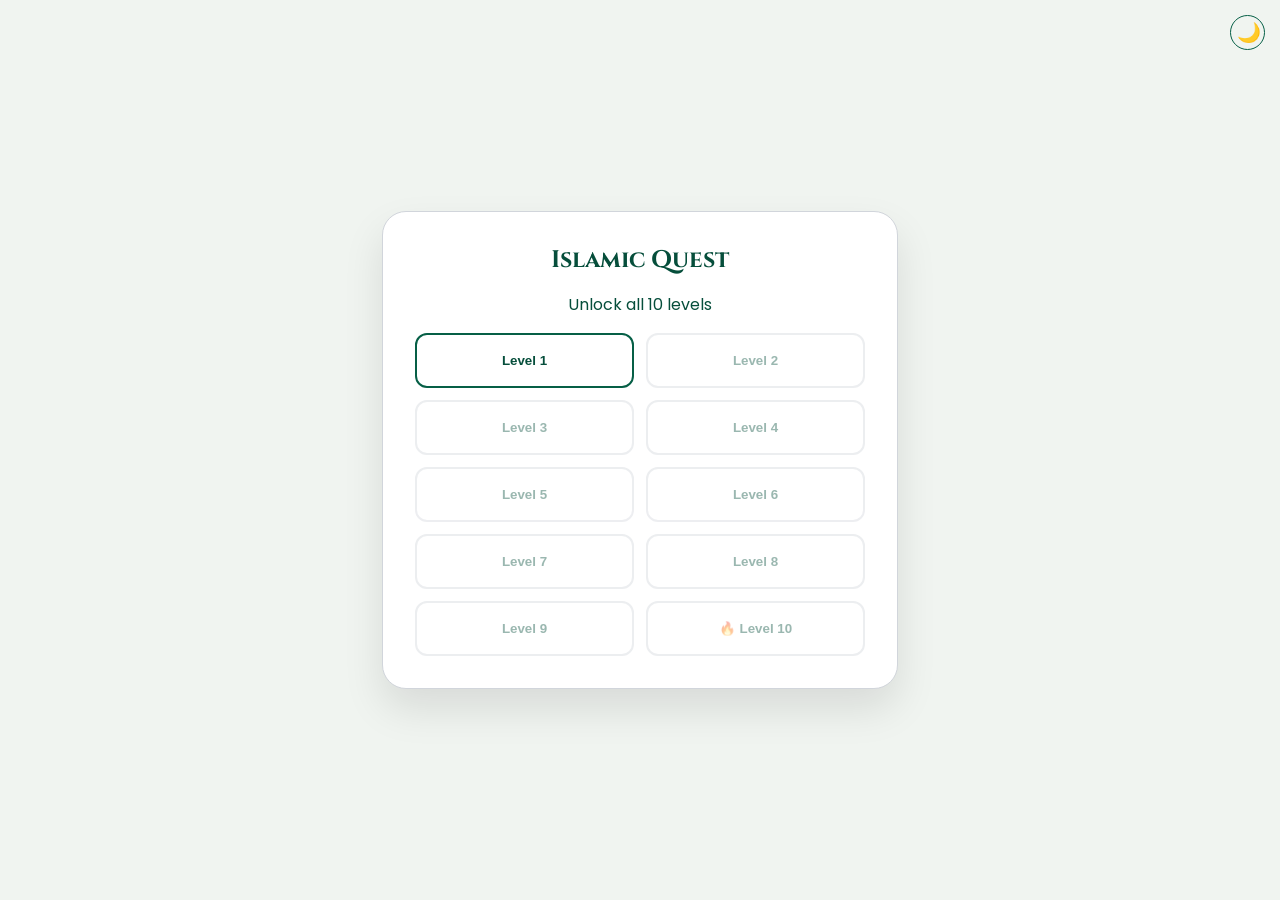
<file: index.html.html>
<!DOCTYPE html>
<html lang="en">
<head>
    <meta charset="UTF-8">
    <meta name="viewport" content="width=device-width, initial-scale=1.0">
    <title>Islamic Quiz - 100 Challenges</title>
    <link href="https://fonts.googleapis.com/css2?family=Cinzel:wght@700&family=Poppins:wght@300;400;600&display=swap" rel="stylesheet">
    <style>
        :root {
            --bg-color: #f0f4f0; --card-bg: #ffffff; --text-main: #064e3b;
            --emerald: #065f46; --gold: #b45309; --soft-gold: #fef3c7;
            --border: #d1d5db; --shadow: rgba(0,0,0,0.1); --danger: #dc2626;
        }
        [data-theme="dark"] {
            --bg-color: #020617; --card-bg: #1e293b; --text-main: #f1f5f9;
            --emerald: #10b981; --gold: #fbbf24; --soft-gold: #334155;
            --border: #475569; --shadow: rgba(0,0,0,0.5);
        }

        body {
            font-family: 'Poppins', sans-serif; background-color: var(--bg-color);
            margin: 0; display: flex; justify-content: center; align-items: center;
            min-height: 100vh; color: var(--text-main); transition: 0.3s;
        }

        #quiz-card {
            background: var(--card-bg); width: 92%; max-width: 450px; padding: 2rem;
            border-radius: 24px; box-shadow: 0 20px 40px var(--shadow);
            border: 1px solid var(--border); position: relative; text-align: center;
        }

        .theme-toggle {
            position: absolute; top: 15px; right: 15px; background: none;
            border: 1px solid var(--emerald); border-radius: 50%; cursor: pointer;
            width: 35px; height: 35px; color: var(--emerald); font-size: 1.2rem;
        }

        h1 { font-family: 'Cinzel', serif; font-size: 1.5rem; margin-top: 0; }

        .level-grid { display: grid; grid-template-columns: 1fr 1fr; gap: 12px; margin-top: 15px; }
        .level-btn {
            padding: 18px; border-radius: 12px; border: 2px solid var(--emerald);
            background: none; color: var(--text-main); font-weight: 600; cursor: pointer;
            transition: 0.2s; position: relative;
        }
        .level-btn.locked { opacity: 0.4; cursor: not-allowed; border-color: var(--border); }
        .level-btn:not(.locked):hover { background: var(--emerald); color: white; }

        #timer-box { font-weight: 700; font-size: 1.2rem; color: var(--gold); margin-bottom: 10px; display: none; }
        .low-time { color: var(--danger) !important; animation: pulse 0.8s infinite; }
        @keyframes pulse { 0% { opacity: 1; } 50% { opacity: 0.5; } 100% { opacity: 1; } }

        .option-btn {
            width: 100%; padding: 14px; margin: 8px 0; border-radius: 10px;
            border: 1px solid var(--border); background: var(--card-bg);
            color: var(--text-main); cursor: pointer; font-size: 1rem; transition: 0.2s;
        }
        .option-btn:hover { border-color: var(--gold); background: var(--soft-gold); }

        .modal-overlay {
            display: none; position: fixed; inset: 0; background: rgba(0,0,0,0.8);
            justify-content: center; align-items: center; z-index: 100;
        }
        .modal {
            background: var(--card-bg); padding: 2rem; border-radius: 20px;
            max-width: 300px; width: 80%; border-top: 5px solid var(--gold);
        }
        .btn-action {
            background: var(--emerald); color: white; border: none; padding: 12px;
            width: 100%; border-radius: 8px; font-weight: 600; cursor: pointer; margin-top: 10px;
        }
        .btn-share { background: #25d366; color: white; border: none; padding: 12px; width: 100%; border-radius: 8px; margin-top: 10px; cursor: pointer; font-weight: 600; }
        .hidden { display: none; }
    </style>
</head>
<body data-theme="light">

    <button class="theme-toggle" onclick="toggleTheme()">🌙</button>

    <div id="quiz-card">
        <div id="screen-levels">
            <h1>Islamic Quest</h1>
            <p>Unlock all 10 levels</p>
            <div class="level-grid" id="level-btns"></div>
        </div>

        <div id="screen-quiz" class="hidden">
            <div id="timer-box">Time: <span id="time-left">15</span>s</div>
            <p id="q-count" style="font-size: 0.8rem; opacity: 0.8;"></p>
            <h2 id="q-text" style="font-size: 1.1rem;"></h2>
            <div id="opt-container"></div>
        </div>

        <div id="screen-result" class="hidden">
            <h2 id="res-title">Finished!</h2>
            <div style="font-size: 3rem; font-weight: 700; color: var(--gold);" id="res-score">0/10</div>
            <p id="res-msg"></p>
            <button class="btn-action" onclick="showMenu()">Back to Levels</button>
            <button class="btn-share" onclick="shareMe()">Share Score on WhatsApp</button>
        </div>
    </div>

    <div id="modal-feedback" class="modal-overlay">
        <div class="modal">
            <h2 id="m-status"></h2>
            <p id="m-text"></p>
            <button class="btn-action" id="m-btn" onclick="nextQ()">Next</button>
        </div>
    </div>

    <script>
        // DATA: ALL 100 QUESTIONS
        const questions = [
            // Level 1: Basics
            { q: "Who was the first Prophet of Allah?", o: ["Prophet Isa", "Prophet Adam", "Prophet Nuh", "Prophet Musa"], a: "Prophet Adam" },
            { q: "In which month is the Quran revealed?", o: ["Rajab", "Ramadan", "Safar", "Muharram"], a: "Ramadan" },
            { q: "How many times do Muslims pray daily?", o: ["3", "4", "5", "6"], a: "5" },
            { q: "What is the first month of the Islamic calendar?", o: ["Muharram", "Ramadan", "Shawwal", "Dhul-Hijjah"], a: "Muharram" },
            { q: "Which Prophet built the Ark?", o: ["Prophet Musa", "Prophet Nuh", "Prophet Ibrahim", "Prophet Salih"], a: "Prophet Nuh" },
            { q: "What is the holy book of Islam?", o: ["Injeel", "Torah", "Zabur", "Quran"], a: "Quran" },
            { q: "What is the name of the house of Allah in Makkah?", o: ["Aqsa", "Kaaba", "Nabawi", "Quba"], a: "Kaaba" },
            { q: "Who was the last Prophet?", o: ["Prophet Muhammad (PBUH)", "Prophet Isa", "Prophet Musa", "Prophet Yusuf"], a: "Prophet Muhammad (PBUH)" },
            { q: "What is the Arabic word for Fasting?", o: ["Zakat", "Salah", "Sawm", "Hajj"], a: "Sawm" },
            { q: "How many Pillars are there in Islam?", o: ["3", "4", "5", "7"], a: "5" },
            // Level 2: Prophets & Stories
            { q: "Which Prophet could speak to animals?", o: ["Sulaiman", "Dawood", "Isa", "Adam"], a: "Sulaiman" },
            { q: "Which Prophet was swallowed by a whale?", o: ["Yunus", "Yahya", "Yusuf", "Hud"], a: "Yunus" },
            { q: "Who is known as 'Khalilullah' (Friend of Allah)?", o: ["Ibrahim", "Musa", "Isa", "Muhammad"], a: "Ibrahim" },
            { q: "Which Prophet was given the Zabur?", o: ["Musa", "Dawood", "Isa", "Ibrahim"], a: "Dawood" },
            { q: "Prophet Musa was sent to which ruler?", o: ["Nimrod", "Pharaoh", "Abu Lahab", "Negus"], a: "Pharaoh" },
            { q: "Which Prophet was known for his beauty?", o: ["Yusuf", "Idrees", "Yahya", "Harun"], a: "Yusuf" },
            { q: "Which Prophet was born without a father?", o: ["Isa", "Yahya", "Zakariyya", "Adam"], a: "Isa" },
            { q: "Which Prophet is known for Sabr (Patience)?", o: ["Ayub", "Yunus", "Lot", "Ishaq"], a: "Ayub" },
            { q: "Which Prophet did Allah speak to directly?", o: ["Musa", "Ibrahim", "Isa", "Muhammad"], a: "Musa" },
            { q: "Who was the father of Prophet Ismail?", o: ["Ibrahim", "Ishaq", "Yaqub", "Nuh"], a: "Ibrahim" },
            // Level 3: The Quran
            { q: "How many Surahs are in the Quran?", o: ["110", "114", "120", "144"], a: "114" },
            { q: "Which Surah is the 'Heart of Quran'?", o: ["Fatihah", "Yaseen", "Baqarah", "Ikhlas"], a: "Yaseen" },
            { q: "Shortest Surah in the Quran?", o: ["Ikhlas", "Kawthar", "Nas", "Falaq"], a: "Kawthar" },
            { q: "Longest Surah in the Quran?", o: ["Al-Imran", "Al-Baqarah", "Nisa", "Maidah"], a: "Al-Baqarah" },
            { q: "How many Juz (Parts) are in the Quran?", o: ["20", "25", "30", "40"], a: "30" },
            { q: "First word of the Quran revealed?", o: ["Allah", "Iqra", "Bismillah", "Islam"], a: "Iqra" },
            { q: "Which Surah doesn't start with Bismillah?", o: ["At-Tawbah", "Al-Kahf", "Ar-Rahman", "An-Nas"], a: "At-Tawbah" },
            { q: "Surah named after a Spider?", o: ["An-Nahl", "Al-Ankabut", "Al-Fil", "Al-Baqarah"], a: "Al-Ankabut" },
            { q: "Surah that protects from Dajjal if read on Fridays?", o: ["Al-Kahf", "Al-Mulk", "Al-Waqi'ah", "Yaseen"], a: "Al-Kahf" },
            { q: "How many Sijdas are in the Quran?", o: ["10", "14", "15", "12"], a: "14" },
            // Level 4: Seerah (Life of Prophet)
            { q: "Where was Prophet Muhammad (PBUH) born?", o: ["Madinah", "Makkah", "Taif", "Jerusalem"], a: "Makkah" },
            { q: "Name of the Prophet's father?", o: ["Abu Talib", "Abdullah", "Abdul Muttalib", "Abbas"], a: "Abdullah" },
            { q: "Name of the Prophet's mother?", o: ["Khadija", "Aminah", "Fatimah", "Aisha"], a: "Aminah" },
            { q: "Age when he received first revelation?", o: ["25", "33", "40", "45"], a: "40" },
            { q: "Who was his first wife?", o: ["Aisha", "Khadija", "Hafsa", "Sawdah"], a: "Khadija" },
            { q: "City he migrated to (Hijrah)?", o: ["Abyssinia", "Madinah", "Taif", "Sana'a"], a: "Madinah" },
            { q: "The Prophet's grandfather who raised him?", o: ["Abu Talib", "Abdul Muttalib", "Abbas", "Abu Sufyan"], a: "Abdul Muttalib" },
            { q: "Name of the Prophet's tribe?", o: ["Quraysh", "Banu Hashim", "Ansar", "Muhajirun"], a: "Quraysh" },
            { q: "Which angel brought the Quran?", o: ["Mikaeel", "Jibreel", "Israfeel", "Izraeel"], a: "Jibreel" },
            { q: "Year of the Prophet's death?", o: ["630 CE", "632 CE", "610 CE", "622 CE"], a: "632 CE" },
            // Level 5: Sahaba (Companions)
            { q: "First Caliph of Islam?", o: ["Umar", "Ali", "Abu Bakr", "Uthman"], a: "Abu Bakr" },
            { q: "Who was known as 'Al-Faruq'?", o: ["Abu Bakr", "Umar", "Uthman", "Ali"], a: "Umar" },
            { q: "Who was 'Dhun-Nurayn'?", o: ["Ali", "Uthman", "Zaid", "Hamza"], a: "Uthman" },
            { q: "Who was the first Muezzin?", o: ["Bilal ibn Rabah", "Abu Hurairah", "Zaid", "Khalid"], a: "Bilal ibn Rabah" },
            { q: "Who was known as 'Sword of Allah'?", o: ["Ali", "Khalid ibn Walid", "Hamza", "Umar"], a: "Khalid ibn Walid" },
            { q: "The Prophet's cousin and son-in-law?", o: ["Abu Bakr", "Ali", "Umar", "Talha"], a: "Ali" },
            { q: "First woman to embrace Islam?", o: ["Fatimah", "Khadija", "Aisha", "Sumayyah"], a: "Khadija" },
            { q: "Sahabi who narrated most Hadiths?", o: ["Abu Bakr", "Abu Hurairah", "Umar", "Ibn Abbas"], a: "Abu Hurairah" },
            { q: "Lion of Allah (Prophet's Uncle)?", o: ["Abbas", "Hamza", "Abu Talib", "Jafar"], a: "Hamza" },
            { q: "First martyr of Islam?", o: ["Sumayyah", "Yasir", "Hamza", "Bilal"], a: "Sumayyah" },
            // Level 6: Battles & History
            { q: "First major battle in Islam?", o: ["Uhud", "Khandaq", "Badr", "Khaibar"], a: "Badr" },
            { q: "In which battle was the Prophet's tooth broken?", o: ["Badr", "Uhud", "Hunayn", "Tabuk"], a: "Uhud" },
            { q: "Which battle involved digging a trench?", o: ["Khandaq", "Badr", "Muta", "Yarmouk"], a: "Khandaq" },
            { q: "Number of Muslims at Badr?", o: ["313", "1000", "10,000", "70"], a: "313" },
            { q: "City where the Prophet is buried?", o: ["Makkah", "Madinah", "Jerusalem", "Baghdad"], a: "Madinah" },
            { q: "Who wrote the Treaty of Hudaibiyah?", o: ["Abu Bakr", "Ali", "Umar", "Uthman"], a: "Ali" },
            { q: "Year of the Conquest of Makkah?", o: ["6 AH", "8 AH", "10 AH", "2 AH"], a: "8 AH" },
            { q: "How many Sahaba were at the Last Sermon?", o: ["10,000", "50,000", "100,000+", "1000"], a: "100,000+" },
            { q: "First Qibla of Muslims?", o: ["Kaaba", "Al-Aqsa", "Quba", "Nabawi"], a: "Al-Aqsa" },
            { q: "Who killed Hamza in Uhud?", o: ["Abu Jahl", "Wahshi", "Abu Sufyan", "Ikrima"], a: "Wahshi" },
            // Level 7: Pillars & Fiqh
            { q: "Nisab for Zakat on Gold?", o: ["7.5 Tola", "10 Tola", "5 Tola", "40 Tola"], a: "7.5 Tola" },
            { q: "Which prayer has no Ruku or Sujud?", o: ["Janazah", "Tahajjud", "Eid", "Witr"], a: "Janazah" },
            { q: "Direction faced during prayer?", o: ["North", "Qibla", "East", "Medina"], a: "Qibla" },
            { q: "Gate of Paradise for those who fast?", o: ["Ar-Rayyan", "Al-Baab", "Al-Kawthar", "Al-Firdous"], a: "Ar-Rayyan" },
            { q: "How many Fard acts in Wudu?", o: ["3", "4", "6", "10"], a: "4" },
            { q: "What is the meal before fasting starts?", o: ["Iftar", "Suhoor", "Walima", "Aqiqah"], a: "Suhoor" },
            { q: "Which tax is paid by non-Muslims for protection?", o: ["Zakat", "Jizya", "Kharaj", "Ushr"], a: "Jizya" },
            { q: "Pilgrimage performed outside Hajj season?", o: ["Hajj-e-Badal", "Umrah", "Ziyarat", "Tawaf"], a: "Umrah" },
            { q: "Number of Takbirs in 1st Rakat of Eid?", o: ["3", "7", "5", "12"], a: "7" },
            { q: "Ablution without water?", o: ["Ghusl", "Tayammum", "Miswak", "Istinja"], a: "Tayammum" },
            // Level 8: Angels & Hereafter
            { q: "Angel in charge of rain?", o: ["Jibreel", "Mikaeel", "Israfeel", "Izraeel"], a: "Mikaeel" },
            { q: "Angel who blows the Trumpet?", o: ["Israfeel", "Izraeel", "Mikaeel", "Malik"], a: "Israfeel" },
            { q: "Guardian of Hellfire?", o: ["Ridwan", "Malik", "Munkar", "Nakir"], a: "Malik" },
            { q: "Angels who question in the grave?", o: ["Munkar & Nakir", "Kiraman Katibin", "Harut & Marut", "Mikaeel"], a: "Munkar & Nakir" },
            { q: "Bridge over Hell to Paradise?", o: ["Sirat", "Mizan", "Barzakh", "Kawthar"], a: "Sirat" },
            { q: "Weighting scale of deeds?", o: ["Sirat", "Mizan", "Qadar", "Sidratul-Muntaha"], a: "Mizan" },
            { q: "Highest level of Paradise?", o: ["Adn", "Ma'wa", "Jannatul Firdous", "Naim"], a: "Jannatul Firdous" },
            { q: "Pond of the Prophet in Hereafter?", o: ["Zamzam", "Al-Kawthar", "Salsabil", "Tasnim"], a: "Al-Kawthar" },
            { q: "Life between death and Resurrection?", o: ["Akhirah", "Barzakh", "Dunya", "Qiyamah"], a: "Barzakh" },
            { q: "Angel of Death?", o: ["Mikaeel", "Izraeel", "Israfeel", "Jibreel"], a: "Izraeel" },
            // Level 9: General Knowledge
            { q: "Which animal is the 'King of months'?", o: ["Ramadan", "Rajab", "Muharram", "Dhul-Hijjah"], a: "Ramadan" },
            { q: "How many times is 'Muhammad' named in Quran?", o: ["4", "10", "25", "70"], a: "4" },
            { q: "Which metal has a Surah named after it?", o: ["Gold", "Iron (Hadid)", "Silver", "Copper"], a: "Iron (Hadid)" },
            { q: "Language of the Quran?", o: ["Persian", "Urdu", "Arabic", "Hebrew"], a: "Arabic" },
            { q: "Number of Daughters the Prophet had?", o: ["1", "2", "3", "4"], a: "4" },
            { q: "Which city is Al-Aqsa in?", o: ["Makkah", "Jerusalem", "Cairo", "Damascus"], a: "Jerusalem" },
            { q: "How many years did the Quran take to reveal?", o: ["10", "13", "23", "40"], a: "23" },
            { q: "Which month is Hajj performed?", o: ["Ramadan", "Dhul-Hijjah", "Muharram", "Shawwal"], a: "Dhul-Hijjah" },
            { q: "Who is the 'Khalilullah'?", o: ["Ibrahim", "Musa", "Isa", "Muhammad"], a: "Ibrahim" },
            { q: "Total number of Prophets in Islam (approx)?", o: ["313", "1000", "124,000", "99"], a: "124,000" },
            // Level 10: THE FINAL CHALLENGE (TIMED)
            { q: "Who was the mother of Prophet Ishaq?", o: ["Hajar", "Sarah", "Asiya", "Maryam"], a: "Sarah" },
            { q: "In which year of Hijri was alcohol forbidden?", o: ["2 AH", "4 AH", "8 AH", "10 AH"], a: "4 AH" },
            { q: "Who was the King of Abyssinia during Hijrah?", o: ["Negus (Najashi)", "Heraclius", "Khusrau", "Muqawqis"], a: "Negus (Najashi)" },
            { q: "Which Sahabi is mentioned by name in Quran?", o: ["Abu Bakr", "Zaid ibn Harithah", "Ali", "Umar"], a: "Zaid ibn Harithah" },
            { q: "How many Sahaba are 'Ashara Mubashara'?", o: ["5", "10", "12", "70"], a: "10" },
            { q: "Wife of Prophet who was daughter of Abu Bakr?", o: ["Khadija", "Aisha", "Hafsa", "Zaynab"], a: "Aisha" },
            { q: "The Prophet's camel name?", o: ["Al-Qaswa", "Al-Buraq", "Ababil", "Duldul"], a: "Al-Qaswa" },
            { q: "Who was the 'Interpreter of the Quran'?", o: ["Ibn Abbas", "Ibn Masud", "Abu Hurairah", "Ali"], a: "Ibn Abbas" },
            { q: "How many wings does Angel Jibreel have?", o: ["2", "10", "600", "1000"], a: "600" },
            { q: "Year of Sorrow (Aam al-Huzn) - who died?", o: ["Father & Mother", "Khadija & Abu Talib", "Hamza & Jafar", "Ali & Fatimah"], a: "Khadija & Abu Talib" }
        ];

        let curLvl = 1, qIdx = 0, score = 0, timer, timeLeft = 15;
        let unlocked = localStorage.getItem('islProg') || 1;

        function toggleTheme() {
            const b = document.body;
            const t = b.getAttribute('data-theme') === 'light' ? 'dark' : 'light';
            b.setAttribute('data-theme', t);
            document.querySelector('.theme-toggle').innerText = t === 'light' ? '🌙' : '☀️';
        }

        function showMenu() {
            document.querySelectorAll('#quiz-card > div').forEach(d => d.classList.add('hidden'));
            document.getElementById('screen-levels').classList.remove('hidden');
            const grid = document.getElementById('level-btns');
            grid.innerHTML = '';
            for(let i=1; i<=10; i++) {
                const btn = document.createElement('button');
                btn.className = `level-btn ${i > unlocked ? 'locked' : ''}`;
                btn.innerHTML = i == 10 ? `🔥 Level ${i}` : `Level ${i}`;
                if(i <= unlocked) btn.onclick = () => startLvl(i);
                grid.appendChild(btn);
            }
        }

        function startLvl(l) {
            curLvl = l; qIdx = 0; score = 0;
            document.getElementById('screen-levels').classList.add('hidden');
            document.getElementById('screen-quiz').classList.remove('hidden');
            loadQ();
        }

        function loadQ() {
            clearInterval(timer);
            const qData = questions[((curLvl-1)*10) + qIdx];
            document.getElementById('q-count').innerText = `Level ${curLvl} - Question ${qIdx+1}/10`;
            document.getElementById('q-text').innerText = qData.q;
            
            const tBox = document.getElementById('timer-box');
            if(curLvl == 10) { tBox.style.display = 'block'; startTimer(); }
            else tBox.style.display = 'none';

            const opts = document.getElementById('opt-container');
            opts.innerHTML = '';
            qData.o.forEach(o => {
                const b = document.createElement('button');
                b.className = 'option-btn';
                b.innerText = o;
                b.onclick = () => check(o, qData.a);
                opts.appendChild(b);
            });
        }

        function startTimer() {
            timeLeft = 15;
            const disp = document.getElementById('time-left');
            const box = document.getElementById('timer-box');
            disp.innerText = timeLeft;
            box.classList.remove('low-time');
            timer = setInterval(() => {
                timeLeft--;
                disp.innerText = timeLeft;
                if(timeLeft <= 5) box.classList.add('low-time');
                if(timeLeft <= 0) { clearInterval(timer); timeOut(); }
            }, 1000);
        }

        function timeOut() {
            popModal("⏰ Time's Up!", "Speed is key in Level 10. Try again!", true);
        }

        function check(sel, cor) {
            clearInterval(timer);
            if(sel === cor) { score++; popModal("✨ Mashallah!", "Correct answer!", false); }
            else popModal("❌ Incorrect", `Correct: ${cor}`, false);
        }

        function popModal(stat, txt, isFail) {
            document.getElementById('m-status').innerText = stat;
            document.getElementById('m-text').innerText = txt;
            const btn = document.getElementById('m-btn');
            if(isFail) { btn.innerText = "Back to Menu"; btn.onclick = showMenu; }
            else { btn.innerText = "Next Question"; btn.onclick = nextQ; }
            document.getElementById('modal-feedback').style.display = 'flex';
        }

        function nextQ() {
            document.getElementById('modal-feedback').style.display = 'none';
            qIdx++;
            if(qIdx < 10) loadQ();
            else finishLvl();
        }

        function finishLvl() {
            document.getElementById('screen-quiz').classList.add('hidden');
            document.getElementById('screen-result').classList.remove('hidden');
            document.getElementById('res-score').innerText = `${score}/10`;
            if(score >= 7) {
                document.getElementById('res-msg').innerText = "Level Passed! Next level unlocked.";
                if(curLvl == unlocked && unlocked < 10) { unlocked++; localStorage.setItem('islProg', unlocked); }
            } else {
                document.getElementById('res-msg').innerText = "You need 7/10 to pass. Try again!";
            }
        }

        function shareMe() {
            const t = `I scored ${score}/10 on Level ${curLvl} of Islamic Quest! 🌙 Can you beat me?`;
            window.open(`https://wa.me/?text=${encodeURIComponent(t)}`);
        }

        showMenu();
    </script>
</body>
</html>
</file>
